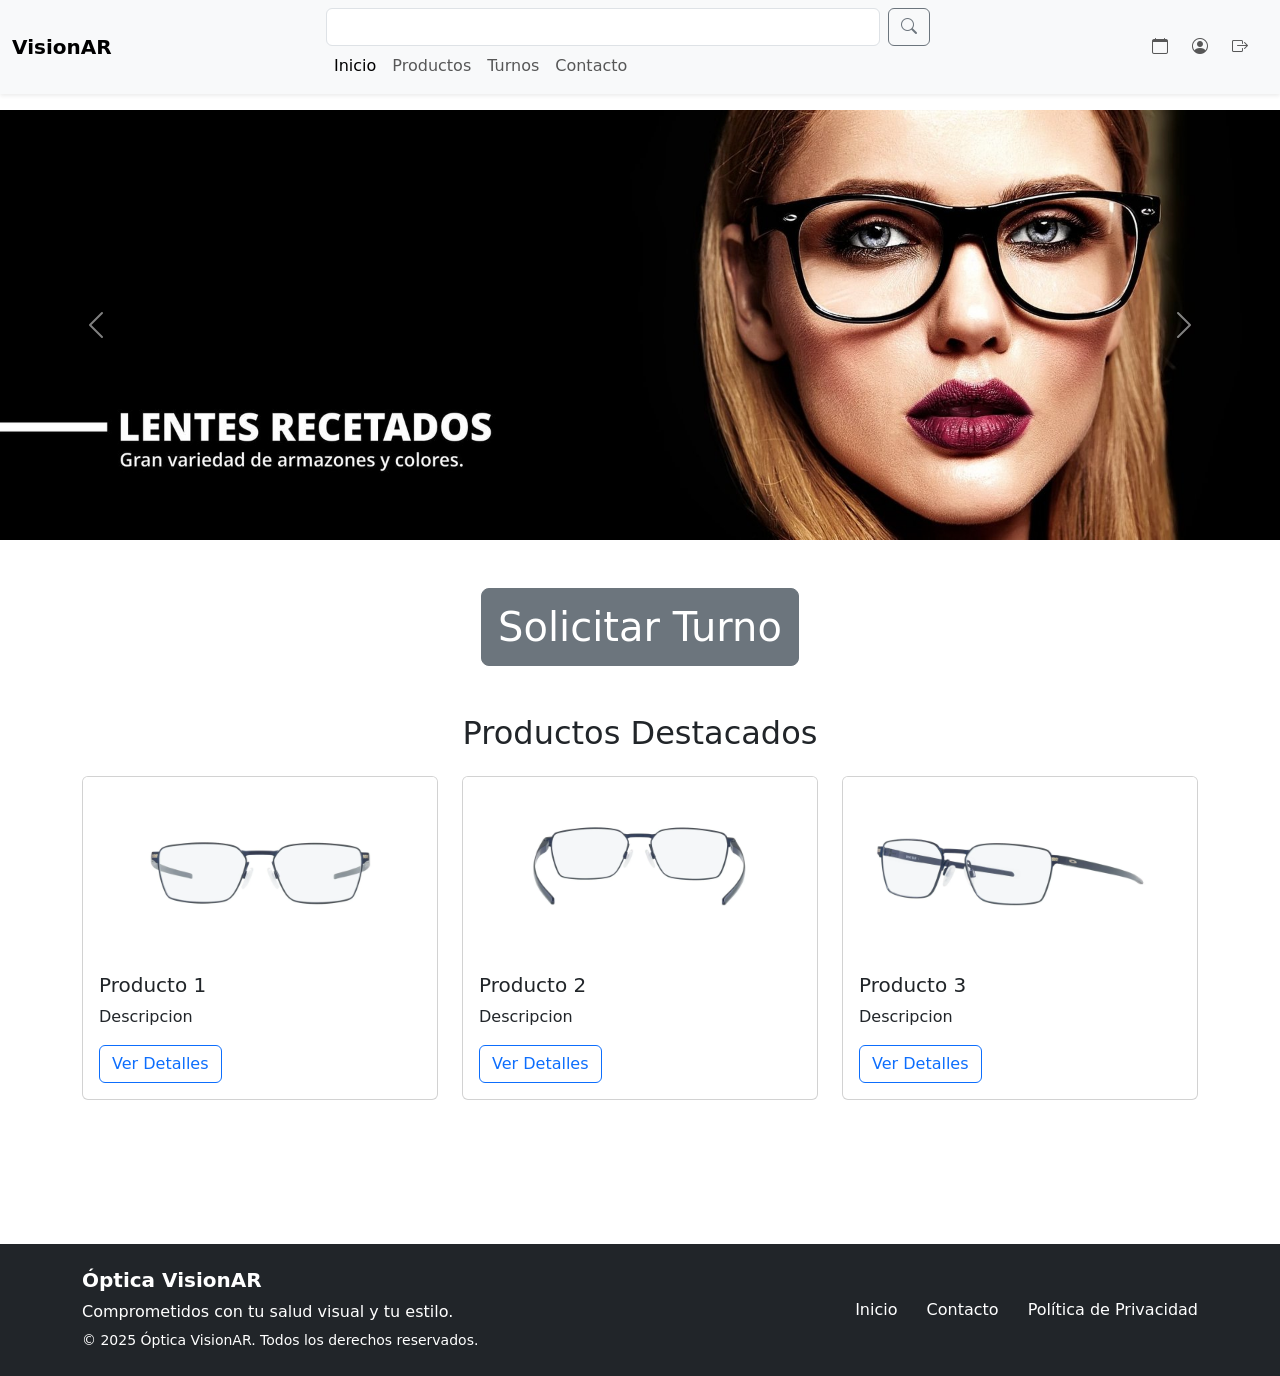
<file: index.html>
<!DOCTYPE html>
<html lang="en">
    <head>
        <meta charset="UTF-8" />
        <meta name="viewport" content="width=device-width, initial-scale=1" />
        <title>Home</title>
        <link rel="stylesheet" href="https://cdn.jsdelivr.net/npm/bootstrap@5.3.7/dist/css/bootstrap.min.css" />
        <link rel="stylesheet" href="https://cdn.jsdelivr.net/npm/bootstrap-icons@1.13.1/font/bootstrap-icons.min.css" />
        <style>
            .product-card img {
                height: 180px;
                object-fit: cover;
            }
        </style>
    </head>
    <body>
        <div id="navbar-container"></div>

        <main class="pb-lg-5">
            <div id="homeCarousel" class="carousel slide mt-3" data-bs-ride="carousel">
                <div class="carousel-inner">
                    <div class="carousel-item active">
                        <img src="./img/home-carousel-1.jpg" class="d-block w-100" />
                    </div>
                    <div class="carousel-item">
                        <img src="./img/home-carousel-2.jpg" class="d-block w-100" />
                    </div>
                    <div class="carousel-item">
                        <img src="./img/home-carousel-3.jpg" class="d-block w-100" />
                    </div>
                </div>
                <button class="carousel-control-prev" type="button" data-bs-target="#homeCarousel" data-bs-slide="prev">
                    <span class="carousel-control-prev-icon"></span>
                </button>
                <button class="carousel-control-next" type="button" data-bs-target="#homeCarousel" data-bs-slide="next">
                    <span class="carousel-control-next-icon"></span>
                </button>
            </div>

            <div class="container text-center my-5">
                <a href="./solicitarTurno.html" class="btn btn-secondary btn-lg fs-1">Solicitar Turno</a>
            </div>

            <div class="container my-5">
                <h2 class="text-center mb-4">Productos Destacados</h2>
                <div class="row g-4">
                    <div class="col-md-4">
                        <div class="card product-card h-100">
                            <img
                                src="./img/img_anteojo_17.png"
                                class="card-img-top"
                            />
                            <div class="card-body">
                                <h5 class="card-title">Producto 1</h5>
                                <p class="card-text">Descripcion</p>
                                <a href="#" class="btn btn-outline-primary">Ver Detalles</a>
                            </div>
                        </div>
                    </div>
                    <div class="col-md-4">
                        <div class="card product-card h-100">
                            <img
                                src="./img/img_anteojo_14.png"
                                class="card-img-top"
                            />
                            <div class="card-body">
                                <h5 class="card-title">Producto 2</h5>
                                <p class="card-text">Descripcion</p>
                                <a href="#" class="btn btn-outline-primary">Ver Detalles</a>
                            </div>
                        </div>
                    </div>
                    <div class="col-md-4">
                        <div class="card product-card h-100">
                            <img
                                src="./img/img_anteojo_12.png"
                                class="card-img-top"
                            />
                            <div class="card-body">
                                <h5 class="card-title">Producto 3</h5>
                                <p class="card-text">Descripcion</p>
                                <a href="#" class="btn btn-outline-primary">Ver Detalles</a>
                            </div>
                        </div>
                    </div>
                </div>
            </div>
        </main>

        <div id="footer-container"></div>

        <script src="https://cdn.jsdelivr.net/npm/bootstrap@5.3.7/dist/js/bootstrap.bundle.min.js"></script>
        <script src="./js/functions.js"></script>
    </body>
</html>
</file>
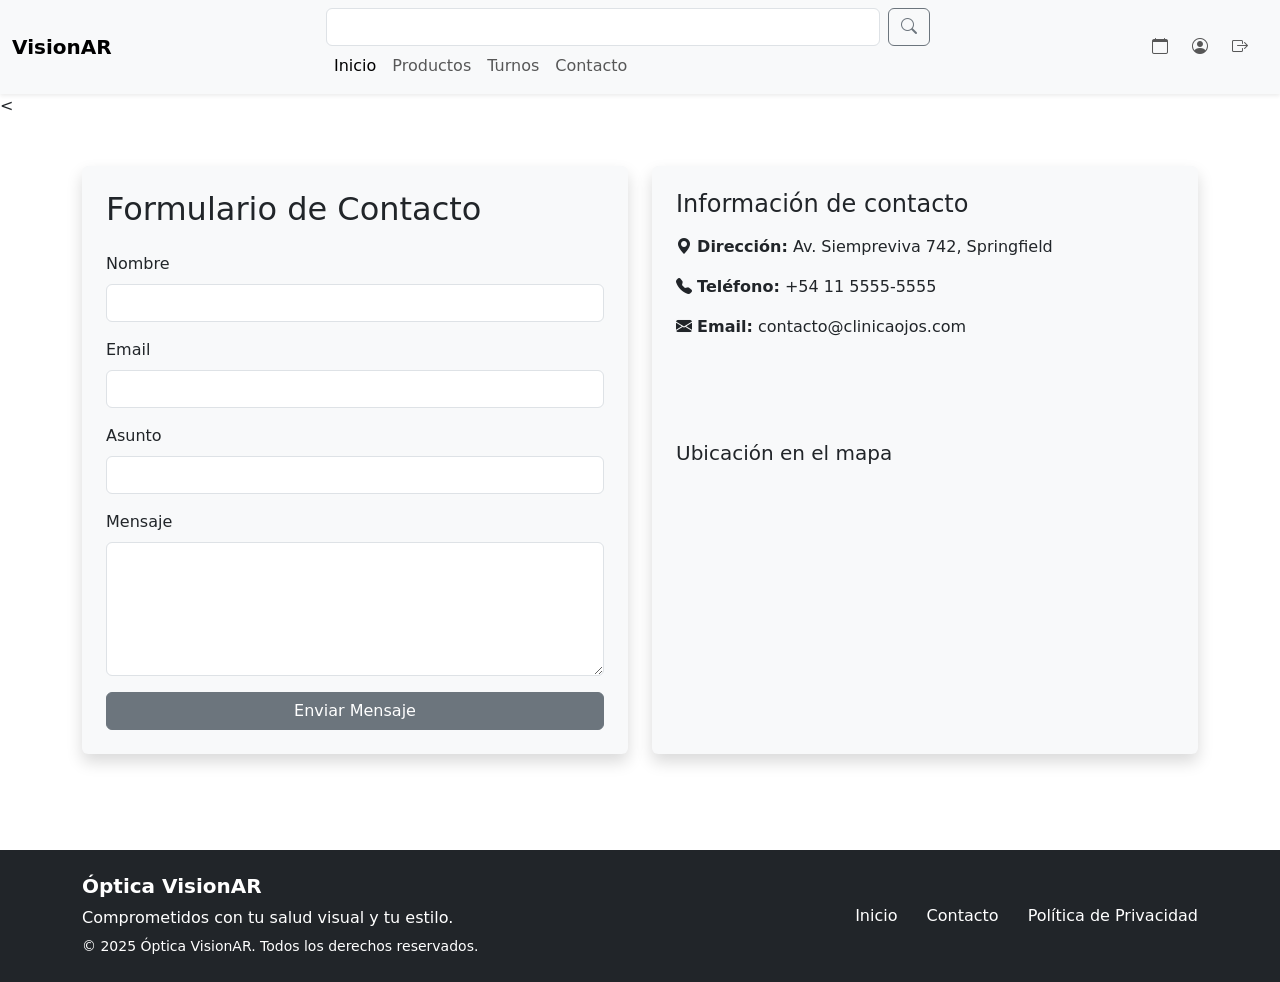
<file: contacto.html>
<!DOCTYPE html>
<html lang="en">

<head>
    <meta charset="UTF-8">
    <meta name="viewport" content="width=device-width, initial-scale=1.0">
    <link href="https://cdn.jsdelivr.net/npm/bootstrap@5.3.7/dist/css/bootstrap.min.css" rel="stylesheet" integrity="sha384-LN+7fdVzj6u52u30Kp6M/trliBMCMKTyK833zpbD+pXdCLuTusPj697FH4R/5mcr" crossorigin="anonymous">
    <title>Contacto</title>
    <link rel="stylesheet" href="https://cdn.jsdelivr.net/npm/bootstrap@5.3.7/dist/css/bootstrap.min.css" />
    <link rel="stylesheet" href="https://cdn.jsdelivr.net/npm/bootstrap-icons@1.13.1/font/bootstrap-icons.min.css" />
    <link rel="stylesheet" href="./css/global.css" </head>

    <body>
        <div id="navbar-container"></div>
        <main>
            < <div class="container my-5">
                <div class="row g-4">

                    <div class="col-md-6">
                        <form id="contactoForm" class="p-4 rounded shadow bg-light h-100">
                            <h2 class="mb-4">Formulario de Contacto</h2>

                            <div class="mb-3">
                                <label for="nombreContacto" class="form-label">Nombre</label>
                                <input type="text" id="nombreContacto" class="form-control" required />
                                <div class="invalid-feedback">Por favor, ingresá tu nombre.</div>
                            </div>

                            <div class="mb-3">
                                <label for="emailContacto" class="form-label">Email</label>
                                <input type="email" id="emailContacto" class="form-control" required />
                                <div class="invalid-feedback">Ingresá un email válido.</div>
                            </div>

                            <div class="mb-3">
                                <label for="asuntoContacto" class="form-label">Asunto</label>
                                <input type="text" id="asuntoContacto" class="form-control" required />
                                <div class="invalid-feedback">El asunto no puede estar vacío.</div>
                            </div>

                            <div class="mb-3">
                                <label for="mensajeContacto" class="form-label">Mensaje</label>
                                <textarea id="mensajeContacto" rows="5" class="form-control" required></textarea>
                                <div class="invalid-feedback">El mensaje no puede estar vacío.</div>
                            </div>

                            <button type="submit" class="btn btn-secondary w-100">Enviar Mensaje</button>
                        </form>

                        <div class="mt-4 text-center" id="pantallaFinalContacto" style="display: none;">
                            <div class="p-4 bg-success text-white rounded shadow">
                                <h2>✅ Mensaje enviado</h2>
                                <p id="detalleFinalContacto" class="mt-3 fs-5"></p>
                                <button class="btn btn-light mt-4" onclick="location.reload()">Enviar otro mensaje</button>
                            </div>
                        </div>
                    </div>

                    <div class="col-md-6">
                        <div class="p-4 bg-light rounded shadow h-100 d-flex flex-column justify-content-between">
                            <div>
                                <h4 class="mb-3">Información de contacto</h4>
                                <p><i class="bi bi-geo-alt-fill"></i> <strong>Dirección:</strong> Av. Siempreviva 742, Springfield</p>
                                <p><i class="bi bi-telephone-fill"></i> <strong>Teléfono:</strong> +54 11 5555-5555</p>
                                <p><i class="bi bi-envelope-fill"></i> <strong>Email:</strong> contacto@clinicaojos.com</p>
                            </div>
                            <div class="mt-4">
                                <h5 class="mb-2">Ubicación en el mapa</h5>
                                <iframe src="https://maps.google.com/maps?q=Av.%20Siempreviva%20742&t=&z=15&ie=UTF8&iwloc=&output=embed" class="w-100 rounded" height="250" style="border:0" allowfullscreen="" loading="lazy"></iframe>
                            </div>
                        </div>
                    </div>

                </div>
                </div>


        </main>
        <div id="footer-container"></div>

        <script src="https://cdn.jsdelivr.net/npm/bootstrap@5.3.7/dist/js/bootstrap.bundle.min.js" integrity="sha384-ndDqU0Gzau9qJ1lfW4pNLlhNTkCfHzAVBReH9diLvGRem5+R9g2FzA8ZGN954O5Q" crossorigin="anonymous"></script>
        <script src="./js/functions.js">
        </script>

    </body>

</html>
</file>
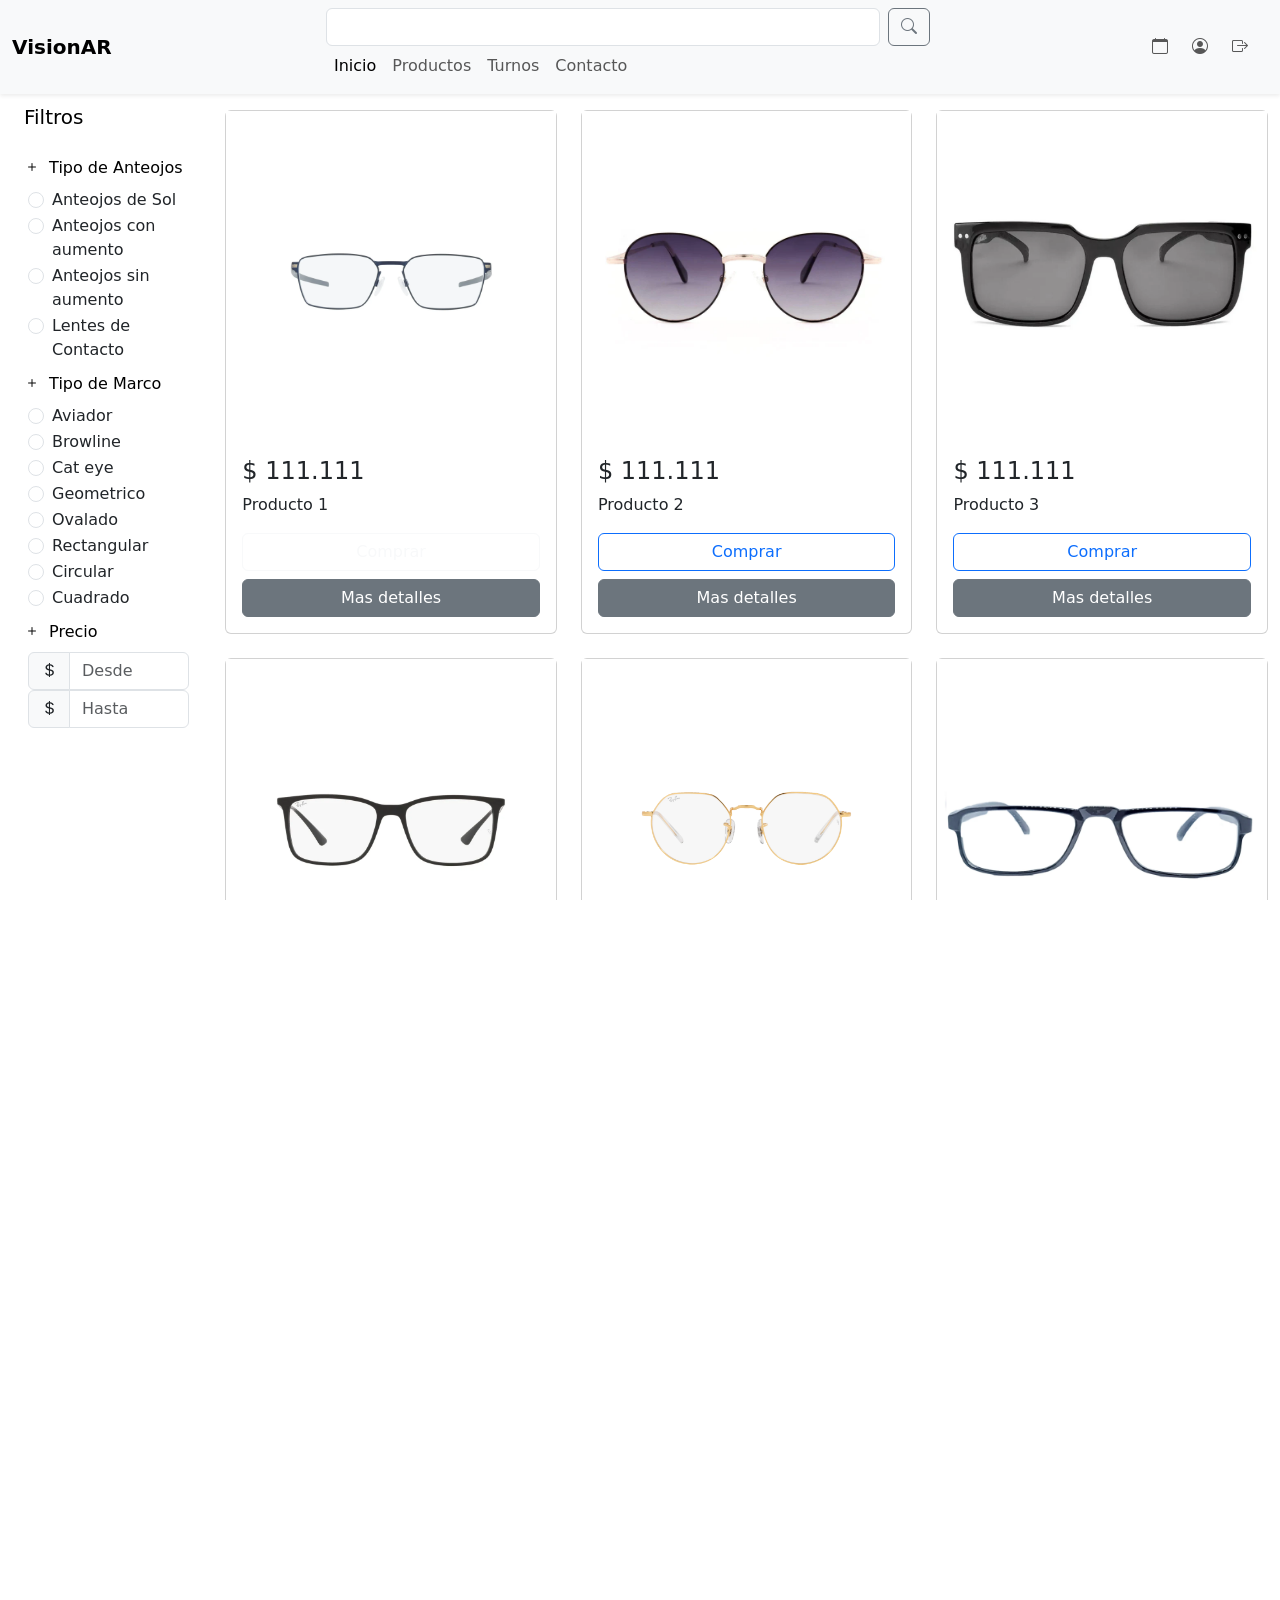
<file: productos.html>
<!DOCTYPE html>
<html lang="en">

<head>
    <meta charset="UTF-8">
    <meta name="viewport" content="width=device-width, initial-scale=1.0">
    <link href="https://cdn.jsdelivr.net/npm/bootstrap@5.3.7/dist/css/bootstrap.min.css" rel="stylesheet" integrity="sha384-LN+7fdVzj6u52u30Kp6M/trliBMCMKTyK833zpbD+pXdCLuTusPj697FH4R/5mcr" crossorigin="anonymous">
    <title>Productos</title>
    <link rel="stylesheet" href="https://cdn.jsdelivr.net/npm/bootstrap@5.3.7/dist/css/bootstrap.min.css" />
    <link rel="stylesheet" href="https://cdn.jsdelivr.net/npm/bootstrap-icons@1.13.1/font/bootstrap-icons.min.css" />
    <style>
        html,
        body {
            height: 100%;
            margin: 0;
            padding: 0;
            overflow-x: hidden;
        }
    </style>
</head>

<body class="d-flex flex-column min-vh-100">
    <div id="navbar-container"></div>
    <main class="flex-fill">
        <div class="container-fluid">
            <div class="row ">
                <!-- INICIO DE BARRA LATERAL -->
                <div class="col-auto col-md-3 col-xl-2 px-sm-2 px-0 d-none d-md-block">
                    <div class="d-flex flex-column align-items-center align-items-sm-start px-3 pt-2 min-vh-100">
                        <a class="d-flex align-items-center pb-3 mb-md-0 me-md-auto text-decoration-none">
                            <span class="fs-5 d-none d-sm-inline text-black">Filtros</span>
                        </a>
                        <ul class="nav nav-pills flex-column mb-sm-auto mb-0 align-items-center align-items-sm-start" id="menu">
                            <li>
                                <a href="#submenu1" data-bs-toggle="collapse" class="nav-link px-0 align-middle text-black">
                                    <i class="bi bi-plus"></i> <span class="ms-1 d-none d-sm-inline">Tipo de Anteojos</span> </a>
                                <ul class="collapse show nav flex-column ms-1" id="submenu1" data-bs-parent="#menu">
                                    <li class="w-100">
                                        <div class="form-check">
                                            <input class="form-check-input" type="radio" name="radioSubmenu1" id="radioSubmenu1_1" value="AnteojosSol">
                                            <label class="form-check-label" for="radioSubmenu1_1">
                                            Anteojos de Sol
                                        </label>
                                        </div>
                                        <div class="form-check">
                                            <input class="form-check-input" type="radio" name="radioSubmenu1" id="radioSubmenu1_2" value="AnteojosCAum">
                                            <label class="form-check-label" for="radioSubmenu1_2">
                                            Anteojos con aumento
                                        </label>
                                        </div>
                                        <div class="form-check">
                                            <input class="form-check-input" type="radio" name="radioSubmenu1" id="radioSubmenu1_3" value="AnteojosSAum">
                                            <label class="form-check-label" for="radioSubmenu1_3">
                                            Anteojos sin aumento
                                        </label>
                                        </div>
                                        <div class="form-check">
                                            <input class="form-check-input" type="radio" name="radioSubmenu1" id="radioSubmenu1_4" value="LentesContacto">
                                            <label class="form-check-label" for="radioSubmenu1_4">
                                            Lentes de Contacto
                                        </label>
                                        </div>
                                    </li>
                                </ul>
                            </li>
                            <li>
                                <a href="#submenu2" data-bs-toggle="collapse" class="nav-link px-0 align-middle text-black">
                                    <i class="bi bi-plus"></i> <span class="ms-1 d-none d-sm-inline">Tipo de Marco</span> </a>
                                <ul class="collapse show nav flex-column ms-1" id="submenu2" data-bs-parent="#menu">
                                    <li class="w-100">
                                        <div class="form-check">
                                            <input class="form-check-input" type="radio" name="radioSubmenu2" id="radioSubmenu2_1" value="ArmAviador">
                                            <label class="form-check-label" for="radioSubmenu2_1">
                                            Aviador
                                        </label>
                                        </div>
                                        <div class="form-check">
                                            <input class="form-check-input" type="radio" name="radioSubmenu2" id="radioSubmenu2_2" value="ArmBrowline">
                                            <label class="form-check-label" for="radioSubmenu2_2">
                                            Browline
                                        </label>
                                        </div>
                                        <div class="form-check">
                                            <input class="form-check-input" type="radio" name="radioSubmenu2" id="radioSubmenu2_3" value="ArmCat">
                                            <label class="form-check-label" for="radioSubmenu2_3">
                                            Cat eye
                                        </label>
                                        </div>
                                        <div class="form-check">
                                            <input class="form-check-input" type="radio" name="radioSubmenu2" id="radioSubmenu2_4" value="ArmGeo">
                                            <label class="form-check-label" for="radioSubmenu2_4">
                                            Geometrico
                                        </label>
                                        </div>
                                        <div class="form-check">
                                            <input class="form-check-input" type="radio" name="radioSubmenu2" id="radioSubmenu2_5" value="ArmOval">
                                            <label class="form-check-label" for="radioSubmenu2_5">
                                            Ovalado
                                        </label>
                                        </div>
                                        <div class="form-check">
                                            <input class="form-check-input" type="radio" name="radioSubmenu2" id="radioSubmenu2_6" value="ArmRectang">
                                            <label class="form-check-label" for="radioSubmenu2_6">
                                            Rectangular
                                        </label>
                                        </div>
                                        <div class="form-check">
                                            <input class="form-check-input" type="radio" name="radioSubmenu2" id="radioSubmenu2_7" value="ArmCircul">
                                            <label class="form-check-label" for="radioSubmenu2_7">
                                            Circular
                                        </label>
                                        </div>
                                        <div class="form-check">
                                            <input class="form-check-input" type="radio" name="radioSubmenu2" id="radioSubmenu2_8" value="ArmCuadr">
                                            <label class="form-check-label" for="radioSubmenu2_8">
                                            Cuadrado
                                        </label>
                                        </div>
                                    </li>
                                </ul>
                            </li>
                            <li>
                                <a href="#submenu3" data-bs-toggle="collapse" class="nav-link px-0 align-middle text-black">
                                    <i class="bi bi-plus"></i> <span class="ms-1 d-none d-sm-inline">Precio</span> </a>
                                <ul class="collapse show nav flex-column ms-1" id="submenu3" data-bs-parent="#menu">
                                    <li class="w-100">
                                        <div class="input-group">
                                            <span class="input-group-text" id="simbolMoney1">
                                            <i class="bi bi-currency-dollar"></i> 
                                        </span>
                                            <input class="form-control" type="number" placeholder="Desde" id="inputSubmenu3_1" min="0">
                                        </div>
                                        <div class="input-group">
                                            <span class="input-group-text" id="simbolMoney2">
                                            <i class="bi bi-currency-dollar"></i> 
                                        </span>
                                            <input class="form-control" type="number" placeholder="Hasta" id="inputSubmenu3_2" min="0">
                                        </div>
                                    </li>
                                </ul>
                            </li>

                        </ul>
                    </div>
                </div>
                <!-- FIN DE BARRA LATERAL -->
                <!-- INICIO DE BODY -->
                <div class="col py-3">
                    <div class="row g-4">
                        <div class="col-md-4">
                            <div class="card product-card h-100">
                                <img src="./img/img_anteojo_11.png" class="img-fluid" />
                                <div class="card-body">
                                    <h4 class="card-title">$ 111.111</h4>
                                    <p class="card-text">Producto 1</p>
                                    <div class="d-grid gap-2">
                                        <a href="productos_compra.html" class="btn btn-outline-light">Comprar</a>
                                        <a href="productos_detalles.html" class="btn btn-secondary">Mas detalles</a>
                                    </div>
                                </div>
                            </div>
                        </div>
                        <div class="col-md-4">
                            <div class="card product-card h-100">
                                <img src="./img/img_anteojo_21.png" class="img-fluid" />
                                <div class="card-body">
                                    <h4 class="card-title">$ 111.111</h4>
                                    <p class="card-text">Producto 2</p>
                                    <div class="d-grid gap-2">
                                        <a href="productos_compra.html" class="btn btn-outline-primary">Comprar</a>
                                        <a href="productos_detalles.html" class="btn btn-secondary">Mas detalles</a>
                                    </div>
                                </div>
                            </div>
                        </div>
                        <div class="col-md-4">
                            <div class="card product-card h-100">
                                <img src="./img/img_anteojo_31.png" class="img-fluid" />
                                <div class="card-body">
                                    <h4 class="card-title">$ 111.111</h4>
                                    <p class="card-text">Producto 3</p>
                                    <div class="d-grid gap-2">
                                        <a href="productos_compra.html" class="btn btn-outline-primary">Comprar</a>
                                        <a href="productos_detalles.html" class="btn btn-secondary">Mas detalles</a>
                                    </div>
                                </div>
                            </div>
                        </div>
                        <div class="col-md-4">
                            <div class="card product-card h-100">
                                <img src="./img/img_anteojo_41.png" class="img-fluid" />
                                <div class="card-body">
                                    <h4 class="card-title">$ 111.111</h4>
                                    <p class="card-text">Producto 4</p>
                                    <div class="d-grid gap-2">
                                        <a href="productos_compra.html" class="btn btn-outline-primary">Comprar</a>
                                        <a href="productos_detalles.html" class="btn btn-secondary">Mas detalles</a>
                                    </div>
                                </div>
                            </div>
                        </div>
                        <div class="col-md-4">
                            <div class="card product-card h-100">
                                <img src="./img/img_anteojo_51.png" class="img-fluid" />
                                <div class="card-body">
                                    <h4 class="card-title">$ 111.111</h4>
                                    <p class="card-text">Producto 5</p>
                                    <div class="d-grid gap-2">
                                        <a href="productos_compra.html" class="btn btn-outline-primary">Comprar</a>
                                        <a href="productos_detalles.html" class="btn btn-secondary">Mas detalles</a>
                                    </div>
                                </div>
                            </div>
                        </div>
                        <div class="col-md-4">
                            <div class="card product-card h-100">
                                <img src="./img/img_anteojo_61.png" class="img-fluid" />
                                <div class="card-body">
                                    <h4 class="card-title">$ 111.111</h4>
                                    <p class="card-text">Producto 6</p>
                                    <div class="d-grid gap-2">
                                        <a href="productos_compra.html" class="btn btn-outline-primary">Comprar</a>
                                        <a href="productos_detalles.html" class="btn btn-secondary">Mas detalles</a>
                                    </div>
                                </div>
                            </div>
                        </div>
                        <div class="col-md-4">
                            <div class="card product-card h-100">
                                <img src="./img/img_anteojo_71.png" class="img-fluid" />
                                <div class="card-body">
                                    <h4 class="card-title">$ 111.111</h4>
                                    <p class="card-text">Producto 7</p>
                                    <div class="d-grid gap-2">
                                        <a href="productos_compra.html" class="btn btn-outline-primary">Comprar</a>
                                        <a href="productos_detalles.html" class="btn btn-secondary">Mas detalles</a>
                                    </div>
                                </div>
                            </div>
                        </div>
                    </div>
                </div>
                <!-- FIN DE BODY -->
            </div>
        </div>
    </main>
    <div id="footer-container"></div>

    <script src="https://cdn.jsdelivr.net/npm/bootstrap@5.3.7/dist/js/bootstrap.bundle.min.js" integrity="sha384-ndDqU0Gzau9qJ1lfW4pNLlhNTkCfHzAVBReH9diLvGRem5+R9g2FzA8ZGN954O5Q" crossorigin="anonymous"></script>
    <script src="./js/functions.js">
    </script>

</body>

</html>
</file>
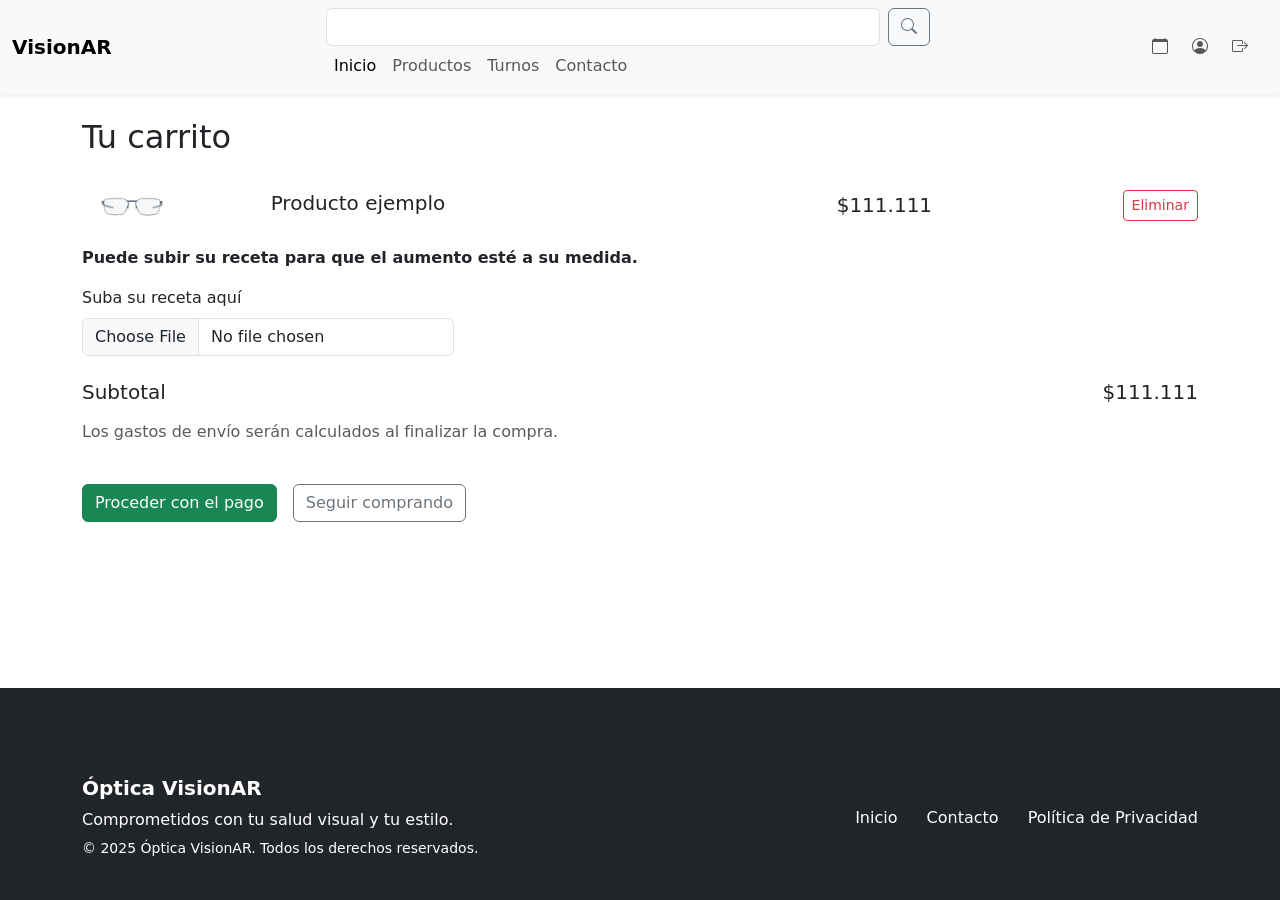
<file: productos_compra.html>
<!DOCTYPE html>
<html lang="es">

<head>
    <meta charset="UTF-8" />
    <meta name="viewport" content="width=device-width, initial-scale=1.0" />
    <title>Compra de Producto</title>
    <link href="https://cdn.jsdelivr.net/npm/bootstrap@5.3.7/dist/css/bootstrap.min.css" rel="stylesheet" />
    <link rel="stylesheet" href="https://cdn.jsdelivr.net/npm/bootstrap-icons@1.13.1/font/bootstrap-icons.min.css" />
    <style>
        html,
        body {
            height: 100%;
        }
        
        body {
            display: flex;
            flex-direction: column;
            min-height: 100vh;
        }
        
        main {
            flex: 1;
        }
        
        .carrito-img {
            max-width: 100px;
            height: auto;
        }
    </style>
</head>

<body>

    <div id="navbar-container"></div>

    <main class="container py-4">
        <h2 class="mb-4">Tu carrito</h2>

        <!-- Producto en el carrito -->
        <div class="row align-items-center mb-3 g-3">
            <div class="col-12 col-md-2">
                <img src="./img/img_anteojo_17.png" alt="Producto" class="img-fluid carrito-img" />
            </div>
            <div class="col-12 col-md-6">
                <h5 class="mb-1">Producto ejemplo</h5>
            </div>
            <div class="col-6 col-md-2">
                <h5 class="mb-0">$111.111</h5>
            </div>
            <div class="col-6 col-md-2 text-md-end">
                <a href="#" class="btn btn-outline-danger btn-sm">Eliminar</a>
            </div>
        </div>

        <!-- Subida de receta -->
        <div class="mb-4">
            <p><strong>Puede subir su receta para que el aumento esté a su medida.</strong></p>
            <div class="col-md-4">
                <label for="formFile" class="form-label">Suba su receta aquí</label>
                <input class="form-control" type="file" id="formFile" />
            </div>
        </div>

        <!-- Totales -->
        <div class="row mb-4">
            <div class="col-md-10 col-8">
                <h5>Subtotal</h5>
            </div>
            <div class="col-md-2 col-4 text-md-end">
                <h5>$111.111</h5>
            </div>
            <p class="text-muted mt-2">Los gastos de envío serán calculados al finalizar la compra.</p>
        </div>

        <!-- Botones de acción -->
        <div class="d-grid gap-2 d-md-flex justify-content-md-start">
            <a href="#" class="btn btn-success me-md-2">Proceder con el pago</a>
            <a href="home.html" class="btn btn-outline-secondary">Seguir comprando</a>
        </div>
    </main>

    <div id="footer-container" class="bg-dark text-white text-center py-3">
        © Clínica de Ojos - Todos los derechos reservados
    </div>

    <script src="https://cdn.jsdelivr.net/npm/bootstrap@5.3.7/dist/js/bootstrap.bundle.min.js"></script>
    <script src="./js/functions.js"></script>
</body>

</html>
</file>
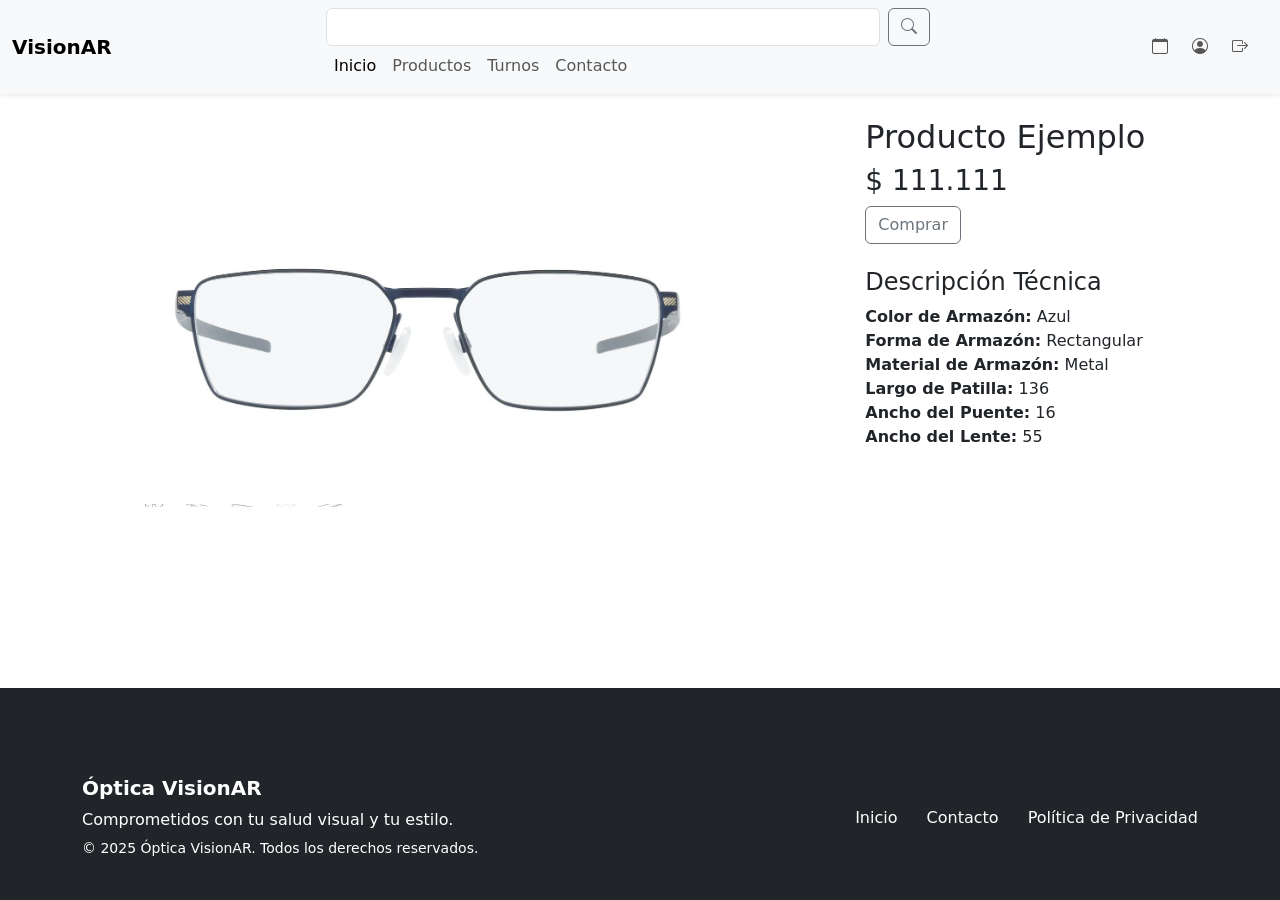
<file: productos_detalles.html>
<!DOCTYPE html>
<html lang="en">

<head>
    <meta charset="UTF-8" />
    <meta name="viewport" content="width=device-width, initial-scale=1.0" />
    <title>Detalles de Producto</title>
    <link href="https://cdn.jsdelivr.net/npm/bootstrap@5.3.7/dist/css/bootstrap.min.css" rel="stylesheet" />
    <link rel="stylesheet" href="https://cdn.jsdelivr.net/npm/bootstrap-icons@1.13.1/font/bootstrap-icons.min.css" />
    <style>
        html,
        body {
            height: 100%;
            margin: 0;
            padding: 0;
        }
        
        body {
            display: flex;
            flex-direction: column;
            min-height: 100vh;
        }
        
        main {
            flex: 1;
        }
        
        .carousel-indicators img {
            cursor: pointer;
            height: 60px;
            object-fit: cover;
        }
    </style>
</head>

<body>
    <div id="navbar-container"></div>

    <main class="container-fluid py-4">
        <div class="row g-4">
            <!-- COLUMNA IMÁGENES -->
            <div class="col-12 col-md-8">
                <div id="carouselControls" class="carousel slide" data-bs-ride="carousel">
                    <div class="carousel-inner">
                        <div class="carousel-item active">
                            <img src="./img/img_anteojo_17.png" class="d-block w-100" alt="..." />
                        </div>
                        <div class="carousel-item">
                            <img src="./img/img_anteojo_12.png" class="d-block w-100" alt="..." />
                        </div>
                        <div class="carousel-item">
                            <img src="./img/img_anteojo_13.png" class="d-block w-100" alt="..." />
                        </div>
                        <div class="carousel-item">
                            <img src="./img/img_anteojo_14.png" class="d-block w-100" alt="..." />
                        </div>
                        <div class="carousel-item">
                            <img src="./img/img_anteojo_15.png" class="d-block w-100" alt="..." />
                        </div>
                    </div>
                    <button class="carousel-control-prev" type="button" data-bs-target="#carouselControls" data-bs-slide="prev">
            <span class="carousel-control-prev-icon"></span>
            <span class="visually-hidden">Anterior</span>
          </button>
                    <button class="carousel-control-next" type="button" data-bs-target="#carouselControls" data-bs-slide="next">
            <span class="carousel-control-next-icon"></span>
            <span class="visually-hidden">Siguiente</span>
          </button>

                    <!-- MINIATURAS -->
                    <div class="carousel-indicators d-flex justify-content-start mt-3 gap-2 flex-wrap">
                        <img src="./img/img_anteojo_17.png" data-bs-target="#carouselControls" data-bs-slide-to="0" class="active" />
                        <img src="./img/img_anteojo_12.png" data-bs-target="#carouselControls" data-bs-slide-to="1" />
                        <img src="./img/img_anteojo_13.png" data-bs-target="#carouselControls" data-bs-slide-to="2" />
                        <img src="./img/img_anteojo_14.png" data-bs-target="#carouselControls" data-bs-slide-to="3" />
                        <img src="./img/img_anteojo_15.png" data-bs-target="#carouselControls" data-bs-slide-to="4" />
                    </div>
                </div>
            </div>

            <!-- COLUMNA DETALLES -->
            <div class="col-12 col-md-4">
                <h2>Producto Ejemplo</h2>
                <h3>$ 111.111</h3>
                <a href="productos_compra.html" class="btn btn-outline-secondary mb-4">Comprar</a>

                <h4>Descripción Técnica</h4>
                <ul class="list-unstyled">
                    <li><strong>Color de Armazón:</strong> Azul</li>
                    <li><strong>Forma de Armazón:</strong> Rectangular</li>
                    <li><strong>Material de Armazón:</strong> Metal</li>
                    <li><strong>Largo de Patilla:</strong> 136</li>
                    <li><strong>Ancho del Puente:</strong> 16</li>
                    <li><strong>Ancho del Lente:</strong> 55</li>
                </ul>
            </div>
        </div>
    </main>

    <div id="footer-container" class="bg-dark text-white text-center py-3">
        © Clínica de Ojos - Todos los derechos reservados
    </div>

    <script src="https://cdn.jsdelivr.net/npm/bootstrap@5.3.7/dist/js/bootstrap.bundle.min.js"></script>
    <script src="./js/functions.js"></script>
</body>

</html>
</file>
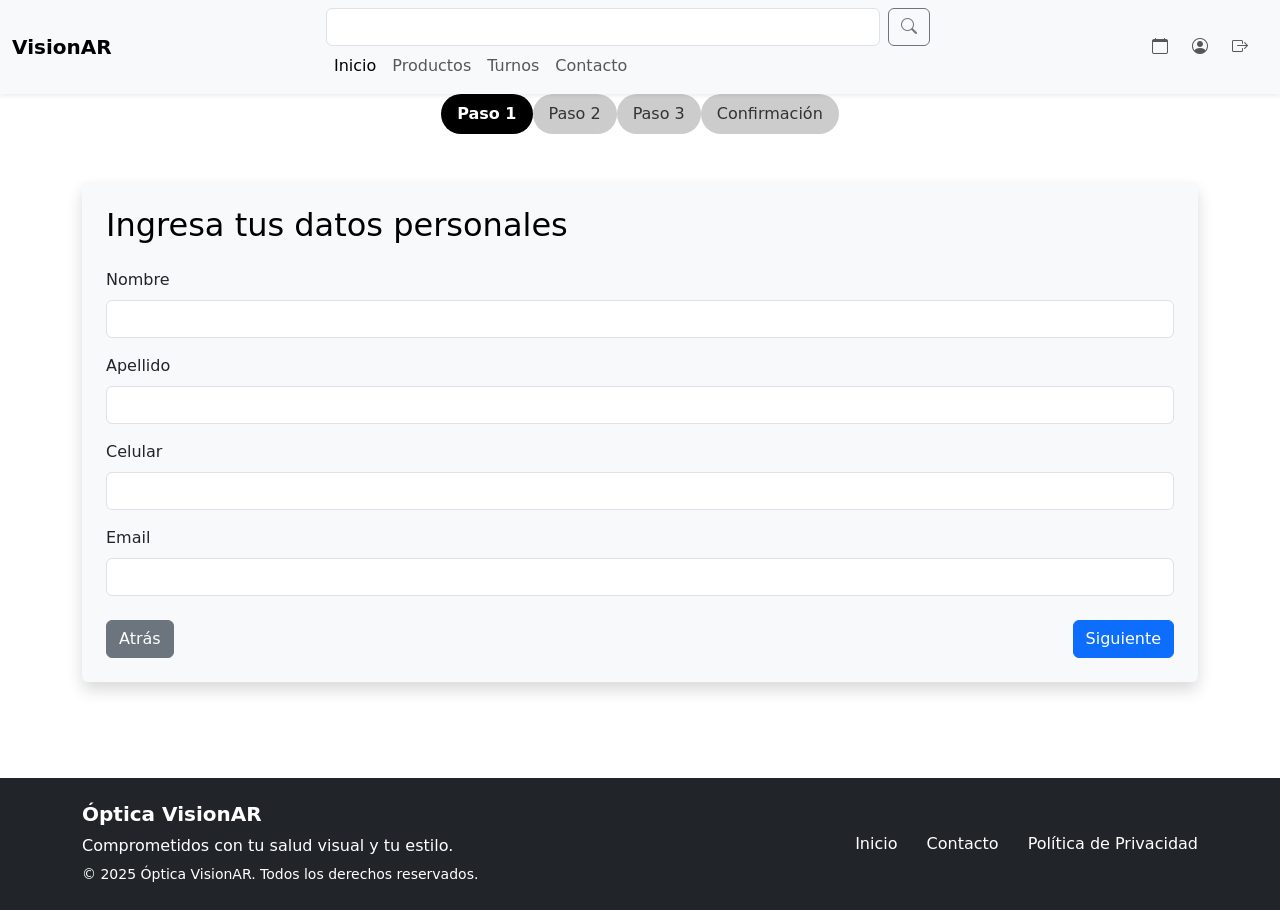
<file: solicitarTurno.html>
<!DOCTYPE html>
<html lang="en">

<head>
    <meta charset="UTF-8">
    <meta name="viewport" content="width=device-width, initial-scale=1.0">
    <link href="https://cdn.jsdelivr.net/npm/bootstrap@5.3.7/dist/css/bootstrap.min.css" rel="stylesheet" integrity="sha384-LN+7fdVzj6u52u30Kp6M/trliBMCMKTyK833zpbD+pXdCLuTusPj697FH4R/5mcr" crossorigin="anonymous">
    <title>Turnos</title>
    <link rel="stylesheet" href="https://cdn.jsdelivr.net/npm/bootstrap@5.3.7/dist/css/bootstrap.min.css" />
    <link rel="stylesheet" href="https://cdn.jsdelivr.net/npm/bootstrap-icons@1.13.1/font/bootstrap-icons.min.css" />
    <link rel="stylesheet" href="./css/global.css" />
    <style>
        .step {
            display: none;
        }
        
        .step.active {
            display: block;
        }
        
        .form-container {
            max-width: 500px;
            margin: auto;
            padding: 20px;
            font-family: Arial;
            border: 1px solid #ccc;
            border-radius: 8px;
        }
        
        .buttons {
            margin-top: 20px;
            display: flex;
            justify-content: space-between;
        }
        
        h2 {
            color: black;
        }
        
        label {
            display: block;
            margin: 10px 0 5px;
        }
        
        input,
        select {
            width: 100%;
            padding: 8px;
        }
        
        #progresoPasos .nav-link {
            border-radius: 50px;
            background-color: #ccc;
            color: #333;
        }
        
        #progresoPasos .nav-link.active {
            background-color: black;
            color: white;
            font-weight: bold;
        }
        
        input.is-invalid,
        select.is-invalid {
            border-color: #dc3545;
        }
        
        .invalid-feedback {
            display: block;
            font-size: 0.9em;
            color: #dc3545;
        }
         html {
            height: 100vh;
            }

        body {
            height: 100vh;
            display: flex;
            flex-direction: column;
            }
        main {
            flex-grow: 1;
            }
    </style>

</head>

<body>

    <div id="navbar-container"></div>
    <main>
        <ul id="progresoPasos" class="nav nav-pills justify-content-center mb-4">
            <li class="nav-item"><span class="nav-link" id="pasoIndicador1">Paso 1</span></li>
            <li class="nav-item"><span class="nav-link" id="pasoIndicador2">Paso 2</span></li>
            <li class="nav-item"><span class="nav-link" id="pasoIndicador3">Paso 3</span></li>
            <li class="nav-item"><span class="nav-link" id="pasoIndicador4">Confirmación</span></li>
        </ul>

        <div class="container my-5" id="formulario">
            <form id="turnoForm" class="p-4 rounded shadow bg-light">
                <!-- Paso 1 -->
                <div class="step active" id="step1">
                    <h2 class="mb-4">Ingresa tus datos personales</h2>
                    <div class="mb-3">
                        <label for="nombre" class="form-label">Nombre</label>
                        <input type="text" id="nombre" class="form-control" required />
                    </div>
                    <div class="mb-3">
                        <label for="apellido" class="form-label">Apellido</label>
                        <input type="text" id="apellido" class="form-control" required />
                    </div>
                    <div class="mb-3">
                        <label for="celular" class="form-label">Celular</label>
                        <input type="tel" id="celular" class="form-control" required pattern="[0-9]{8,15}" />

                    </div>
                    <div class="mb-3">
                        <label for="email" class="form-label">Email</label>
                        <input type="email" id="email" class="form-control" required />

                    </div>

                </div>

                <!-- Paso 2 -->
                <div class="step" id="step2">
                    <h2 class="mb-4">Paso 2: Profesional</h2>
                    <div class="mb-3">
                        <label for="profesional" class="form-label">Seleccioná Profesional</label>
                        <select id="profesional" class="form-select" required>
            <option value="">Seleccionar...</option>
            <option value="JP">Juan Pérez</option>
            <option value="HV">Hernán Valdez</option>
            <option value="CS">Camila Suárez</option>
          </select>
                    </div>
                </div>

                <!-- Paso 3 -->
                <div class="step" id="step3">
                    <h2 class="mb-4">Selecciona fecha y horario de atención</h2>
                    <div class="mb-3">
                        <label for="fecha" class="form-label">Fecha</label>
                        <input type="date" id="fecha" class="form-control" required onchange="generarHorarios()" />

                    </div>
                    <div class="mb-3">
                        <label for="horario" class="form-label">Horario</label>
                        <select id="horario" class="form-select" required>
                        <option value="">Seleccionar horario...</option>
                    </select>
                    </div>
                </div>



                <!-- Paso 4 -->
                <div class="step" id="step4">
                    <h2 class="mb-4">Paso 4: Confirmación</h2>
                    <div id="resumen" class="mb-4"></div>
                    <button type="submit" id="confirmarBtn" class="btn btn-success">Confirmar Turno</button>
                </div>

                <div class="d-flex justify-content-between mt-4 buttons">
                    <button type="button" class="btn btn-secondary" onclick="changeStep(-1)">Atrás</button>
                    <button type="button" id="btnSiguiente" class="btn btn-primary" onclick="changeStep(1)">Siguiente</button>
                </div>
            </form>
        </div>

        <div class="container my-5 text-center" id="pantallaFinal" style="display: none">
            <div class="p-4 bg-success text-white rounded shadow">
                <h2>✅ Turno confirmado</h2>
                <p id="detalleFinal" class="mt-3 fs-5"></p>
                <button class="btn btn-light mt-4" onclick="location.reload()">Agendar otro turno</button>
            </div>
        </div>




    </main>
    <div id="footer-container"></div>

    <script src="https://cdn.jsdelivr.net/npm/bootstrap@5.3.7/dist/js/bootstrap.bundle.min.js" integrity="sha384-ndDqU0Gzau9qJ1lfW4pNLlhNTkCfHzAVBReH9diLvGRem5+R9g2FzA8ZGN954O5Q" crossorigin="anonymous"></script>
    <script src="./js/functions.js">
    </script>
    <script src="./js/turnos.js"></script>

</body>

</html>
</file>
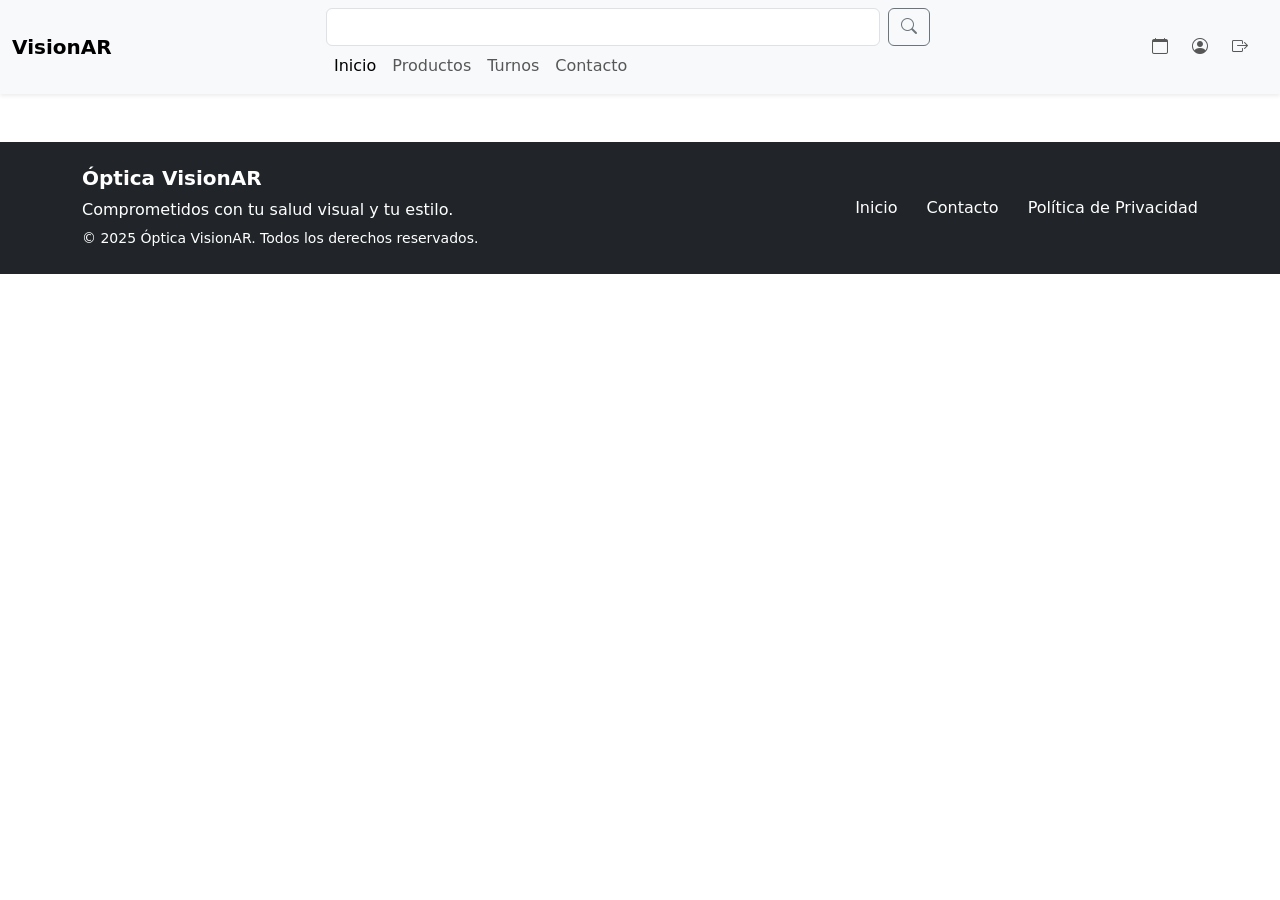
<file: turnos.html>
<!DOCTYPE html>
<html lang="en">

<head>
    <meta charset="UTF-8">
    <meta name="viewport" content="width=device-width, initial-scale=1.0">
    <link href="https://cdn.jsdelivr.net/npm/bootstrap@5.3.7/dist/css/bootstrap.min.css" rel="stylesheet" integrity="sha384-LN+7fdVzj6u52u30Kp6M/trliBMCMKTyK833zpbD+pXdCLuTusPj697FH4R/5mcr" crossorigin="anonymous">
    <title>Turnos</title>
    <link rel="stylesheet" href="https://cdn.jsdelivr.net/npm/bootstrap@5.3.7/dist/css/bootstrap.min.css" />
    <link rel="stylesheet" href="https://cdn.jsdelivr.net/npm/bootstrap-icons@1.13.1/font/bootstrap-icons.min.css" />
</head>

<body>
    <div id="navbar-container"></div>

    <div id="footer-container"></div>

    <script src="https://cdn.jsdelivr.net/npm/bootstrap@5.3.7/dist/js/bootstrap.bundle.min.js" integrity="sha384-ndDqU0Gzau9qJ1lfW4pNLlhNTkCfHzAVBReH9diLvGRem5+R9g2FzA8ZGN954O5Q" crossorigin="anonymous"></script>
    <script src="./js/functions.js">
    </script>

</body>

</html>
</file>
<file: css/global.css>
html,
body {
    height: 100%;
    margin: 0;
    padding: 0;
}

body {
    display: flex;
    flex-direction: column;
    min-height: 100vh;
}

main {
    flex: 1;
}
</file>
